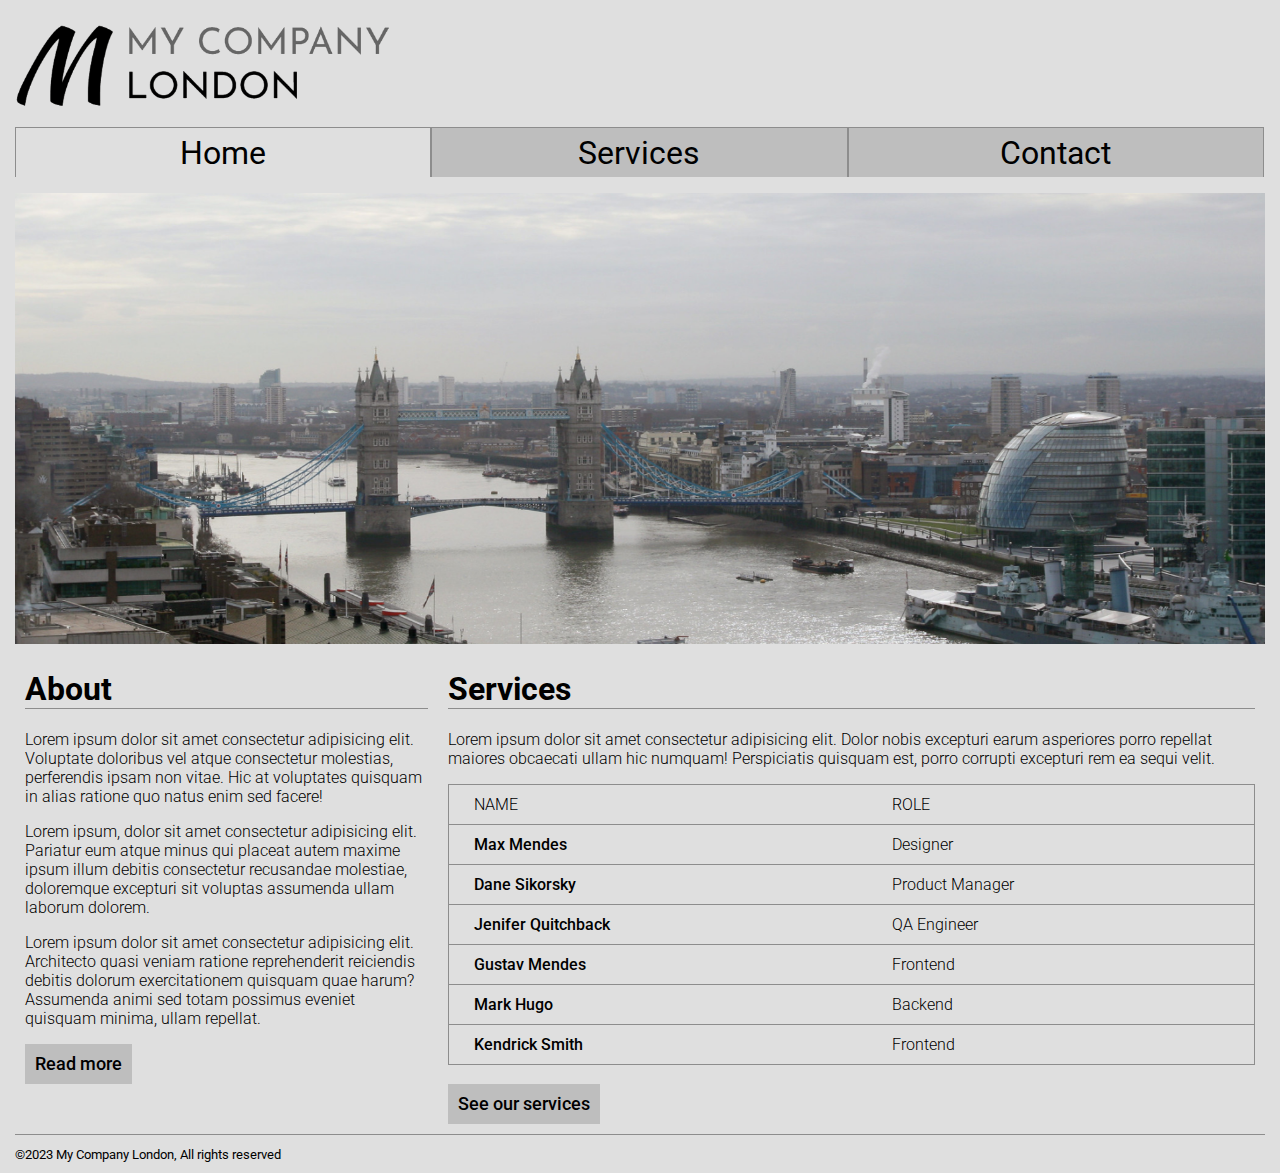
<file: Example 1/index.html>
<!DOCTYPE html>
<html>
    <head>
        <title>Home</title>
        <meta charset="utf-8" />
        <meta name="viewport" content="width=device-width, initial-scale=1" />
        <link rel="stylesheet" href="./css/style.css" />
    </head>
    <body>
        <header class="header">
            <img class="header__image" src="./images/logo.png" alt="My Company London logo" />
        </header>
        <nav>
            <ul class="main-nav">
                <li class="main-nav__item current">
                    <a class="main-nav__link" href="./index.html">Home</a>
                </li>
                <li class="main-nav__item">
                    <a class="main-nav__link" href="./services.html">Services</a>
                </li>
                <li class="main-nav__item">
                    <a class="main-nav__link" href="./contact.html">Contact</a>
                </li>
            </ul>
        </nav>
        <main>
            <img class="banner-image" src="./images/london.png" alt="Photo of the London skyline centered on Tower Bridge" />
            <div class="content-container">
                <div class="content left">
                    <h1 class="content__heading">About</h1>
                    <p class="content__text">
                        Lorem ipsum dolor sit amet consectetur adipisicing elit. Voluptate doloribus vel atque consectetur molestias, perferendis
                        ipsam non vitae. Hic at voluptates quisquam in alias ratione quo natus enim sed facere!
                    </p>
                    <p class="content__text">
                        Lorem ipsum, dolor sit amet consectetur adipisicing elit. Pariatur eum atque minus qui placeat autem maxime ipsum illum
                        debitis consectetur recusandae molestiae, doloremque excepturi sit voluptas assumenda ullam laborum dolorem.
                    </p>
                    <p class="content__text">
                        Lorem ipsum dolor sit amet consectetur adipisicing elit. Architecto quasi veniam ratione reprehenderit reiciendis debitis
                        dolorum exercitationem quisquam quae harum? Assumenda animi sed totam possimus eveniet quisquam minima, ullam repellat.
                    </p>
                    <button class="content__button">Read more</button>
                </div>
                <div class="content right">
                    <h1 class="content__heading">Services</h1>
                    <p class="content__text">
                        Lorem ipsum dolor sit amet consectetur adipisicing elit. Dolor nobis excepturi earum asperiores porro repellat maiores
                        obcaecati ullam hic numquam! Perspiciatis quisquam est, porro corrupti excepturi rem ea sequi velit.
                    </p>
                    <table class="candidate-table">
                        <thead>
                            <tr class="candidate-table__row">
                                <th class="candidate-table__head">NAME</th>
                                <th class="candidate-table__head">ROLE</th>
                            </tr>
                        </thead>
                        <tbody>
                            <tr class="candidate-table__row">
                                <td class="candidate-table__data candidate-table__data--name">Max Mendes</td>
                                <td class="candidate-table__data">Designer</td>
                            </tr>
                            <tr class="candidate-table__row">
                                <td class="candidate-table__data candidate-table__data--name">Dane Sikorsky</td>
                                <td class="candidate-table__data">Product Manager</td>
                            </tr>
                            <tr class="candidate-table__row">
                                <td class="candidate-table__data candidate-table__data--name">Jenifer Quitchback</td>
                                <td class="candidate-table__data">QA Engineer</td>
                            </tr>
                            <tr class="candidate-table__row">
                                <td class="candidate-table__data candidate-table__data--name">Gustav Mendes</td>
                                <td class="candidate-table__data">Frontend</td>
                            </tr>
                            <tr class="candidate-table__row">
                                <td class="candidate-table__data candidate-table__data--name">Mark Hugo</td>
                                <td class="candidate-table__data">Backend</td>
                            </tr>
                            <tr class="candidate-table__row">
                                <td class="candidate-table__data candidate-table__data--name">Kendrick Smith</td>
                                <td class="candidate-table__data">Frontend</td>
                            </tr>
                        </tbody>
                    </table>
                    <br />
                    <button class="content__button">See our services</button>
                </div>
            </div>
        </main>
        <footer class="footer">
            <small class="footer__text">&copy;2023 My Company London, All rights reserved</small>
        </footer>
    </body>
</html>
</file>
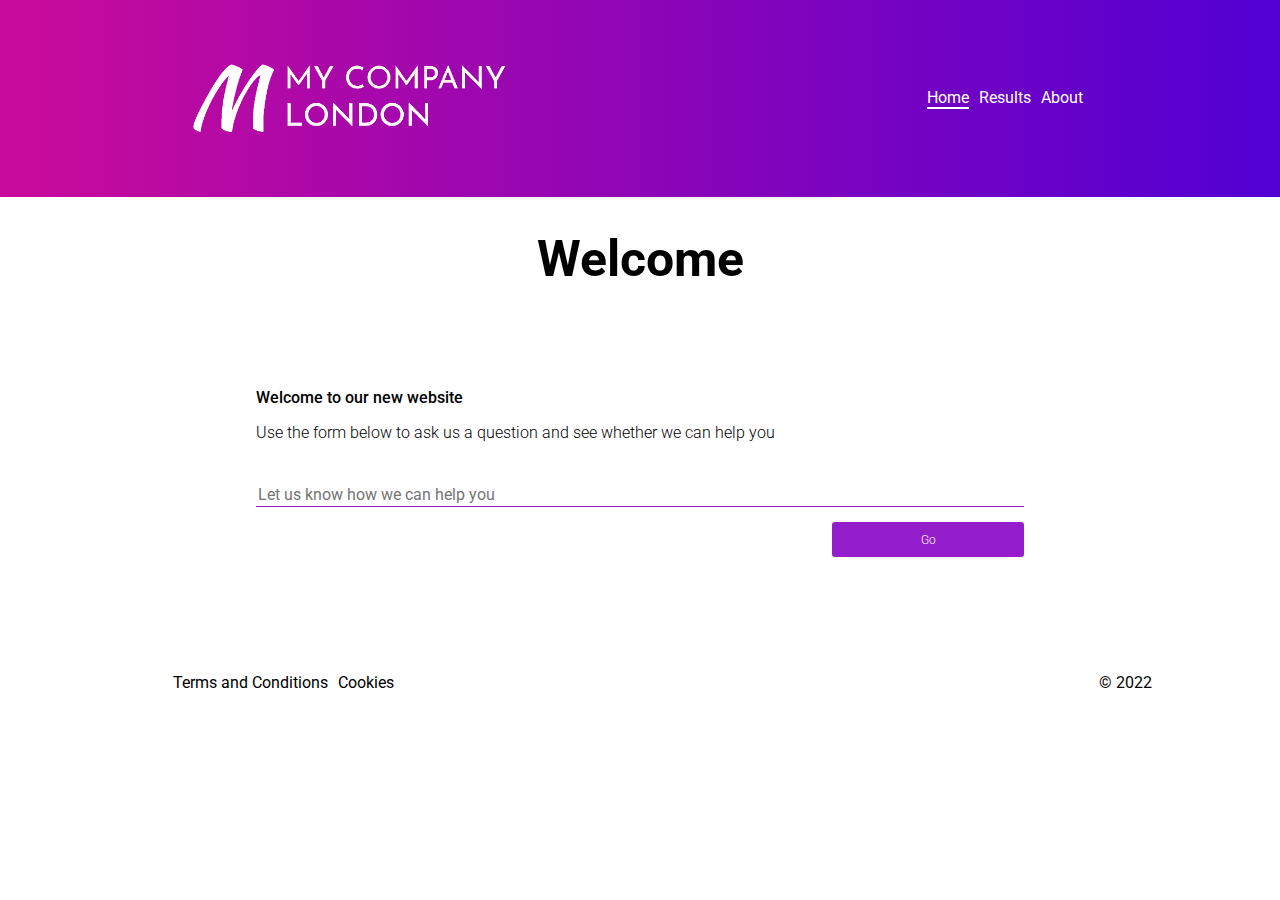
<file: Example 2/index.html>
<!DOCTYPE html>
<html>
    <head>
        <title>Home</title>
        <meta charset="utf-8" />
        <meta name="viewport" content="width=device-width, initial-scale=1" />
        <link rel="stylesheet" href="./css/style.css" />
    </head>
    <body>
        <header>
            <img class="logo" src="./images/logo.png" alt="Logo" />
            <nav>
                <ul class="main-nav">
                    <li class="main-nav__item main-nav__item--current">
                        <a class="main-nav__link" href="index.html">Home</a>
                    </li>
                    <li class="main-nav__item">
                        <a class="main-nav__link" href="results.html">Results</a>
                    </li>
                    <li class="main-nav__item">
                        <a class="main-nav__link" href="about.html">About</a>
                    </li>
                </ul>
            </nav>
        </header>
        <main>
            <h1 class="main-heading">Welcome</h1>
            <div class="main-content">
                <p class="main-content__subheading">Welcome to our new website</p>
                <p class="main-content__text">Use the form below to ask us a question and see whether we can help you</p>
                <form class="main-form">
                    <input class="main-form__input" type="text" name="question" placeholder="Let us know how we can help you" /> <br />
                    <button class="main-form__button">Go</button>
                </form>
            </div>
        </main>
        <footer>
            <ul class="footer-nav">
                <li class="footer-nav__item">
                    <a class="footer-nav__link" href="">Terms and Conditions</a>
                </li>
                <li class="footer-nav__item">
                    <a class="footer-nav__link" href="">Cookies</a>
                </li>
            </ul>
            <p>&copy; 2022</p>
        </footer>
    </body>
</html>
</file>
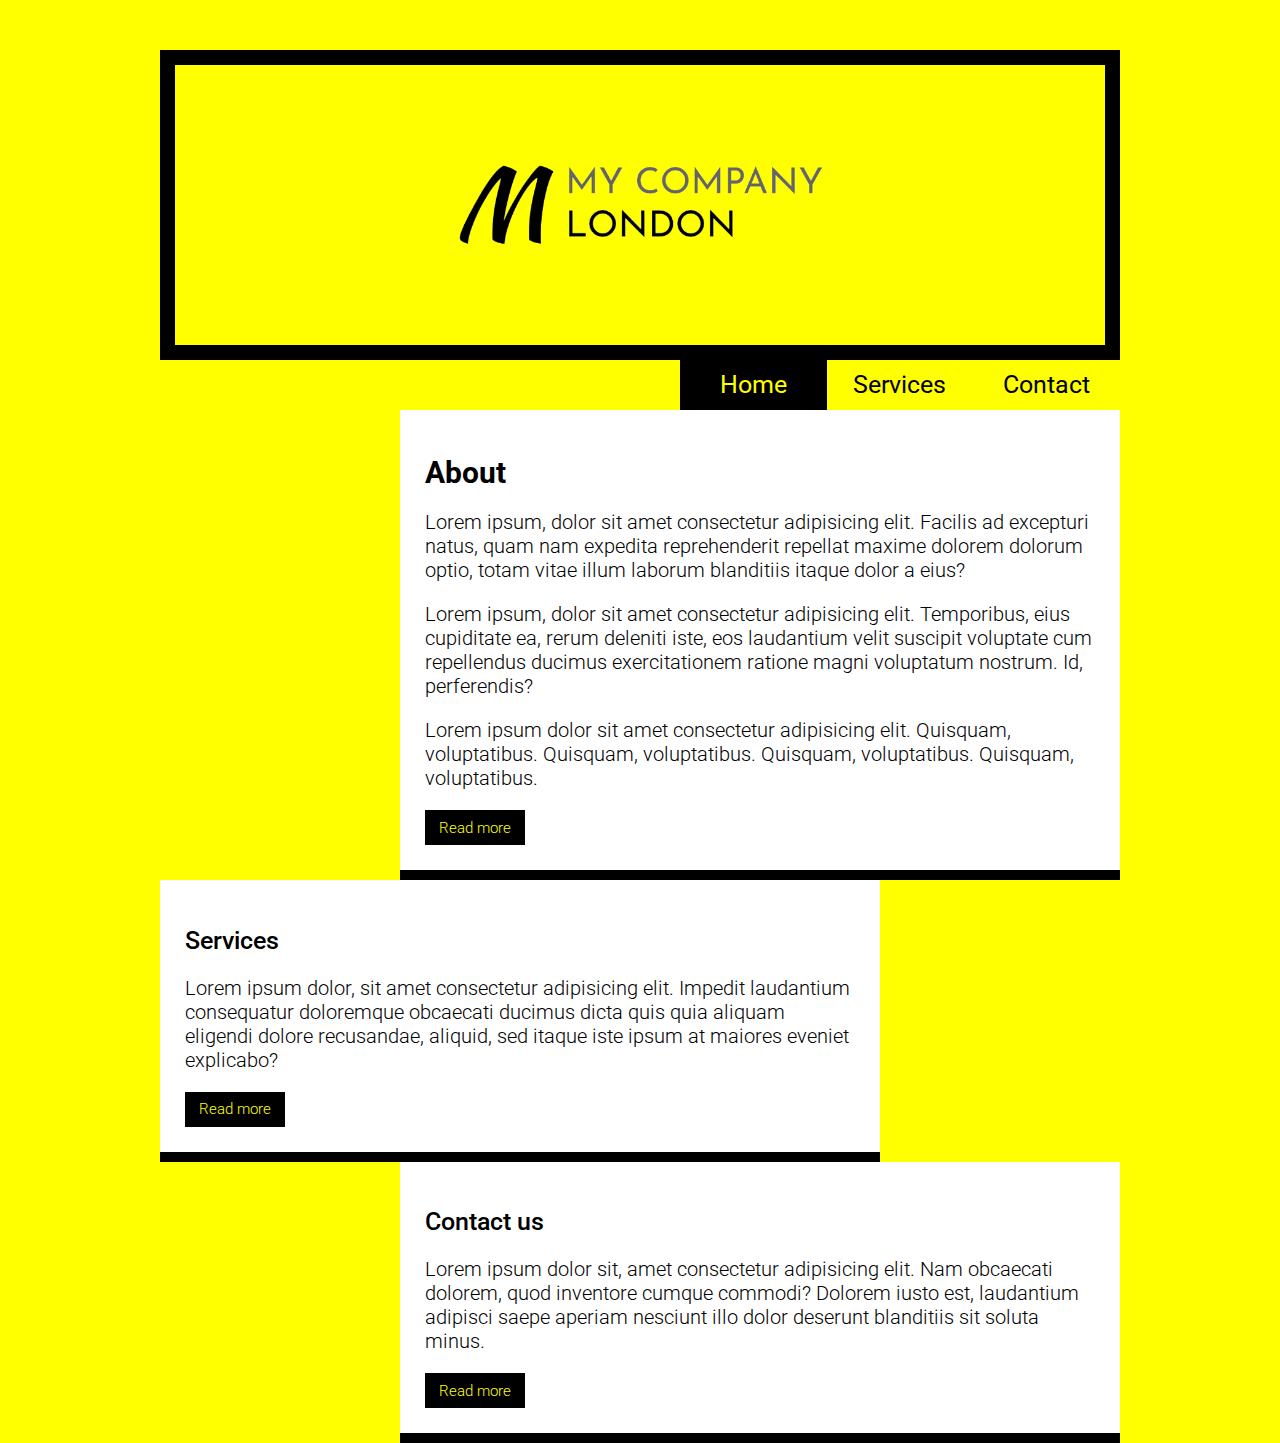
<file: Example 3/index.html>
<!DOCTYPE html>
<html>
    <head>
        <title>Home</title>
        <meta charset="utf-8" />
        <meta name="viewport" content="width=device-width, initial-scale=1" />
        <link rel="stylesheet" href="./css/style.css" />
    </head>
    <body>
        <header>
            <img class="logo" src="./images/logo.png" alt="Logo" />
        </header>
        <nav>
            <ul class="main-nav">
                <li class="main-nav__item main-nav__item--current">
                    <a class="main-nav__link main-nav__link--current" href="./index.html">Home</a>
                </li>
                <li class="main-nav__item">
                    <a class="main-nav__link" href="./services.html">Services</a>
                </li>
                <li class="main-nav__item">
                    <a class="main-nav__link" href="./contact.html">Contact</a>
                </li>
            </ul>
        </nav>
        <main>
            <div class="section section--right">
                <h1 class="section__heading--main">About</h1>
                <p class="section__text">
                    Lorem ipsum, dolor sit amet consectetur adipisicing elit. Facilis ad excepturi natus, quam nam expedita reprehenderit repellat
                    maxime dolorem dolorum optio, totam vitae illum laborum blanditiis itaque dolor a eius?
                </p>
                <p class="section__text">
                    Lorem ipsum, dolor sit amet consectetur adipisicing elit. Temporibus, eius cupiditate ea, rerum deleniti iste, eos laudantium
                    velit suscipit voluptate cum repellendus ducimus exercitationem ratione magni voluptatum nostrum. Id, perferendis?
                </p>
                <p class="section__text">
                    Lorem ipsum dolor sit amet consectetur adipisicing elit. Quisquam, voluptatibus. Quisquam, voluptatibus. Quisquam, voluptatibus.
                    Quisquam, voluptatibus.
                </p>
                <button class="section__button">Read more</button>
            </div>
            <div class="section section--left">
                <h2 class="section__heading--sub">Services</h2>
                <p class="section__text">
                    Lorem ipsum dolor, sit amet consectetur adipisicing elit. Impedit laudantium consequatur doloremque obcaecati ducimus dicta quis
                    quia aliquam eligendi dolore recusandae, aliquid, sed itaque iste ipsum at maiores eveniet explicabo?
                </p>
                <button class="section__button">Read more</button>
            </div>
            <div class="section section--right">
                <h2 class="section__heading--sub">Contact us</h2>
                <p class="section__text">
                    Lorem ipsum dolor sit, amet consectetur adipisicing elit. Nam obcaecati dolorem, quod inventore cumque commodi? Dolorem iusto est,
                    laudantium adipisci saepe aperiam nesciunt illo dolor deserunt blanditiis sit soluta minus.
                </p>
                <button class="section__button">Read more</button>
            </div>
        </main>
    </body>
</html>
</file>
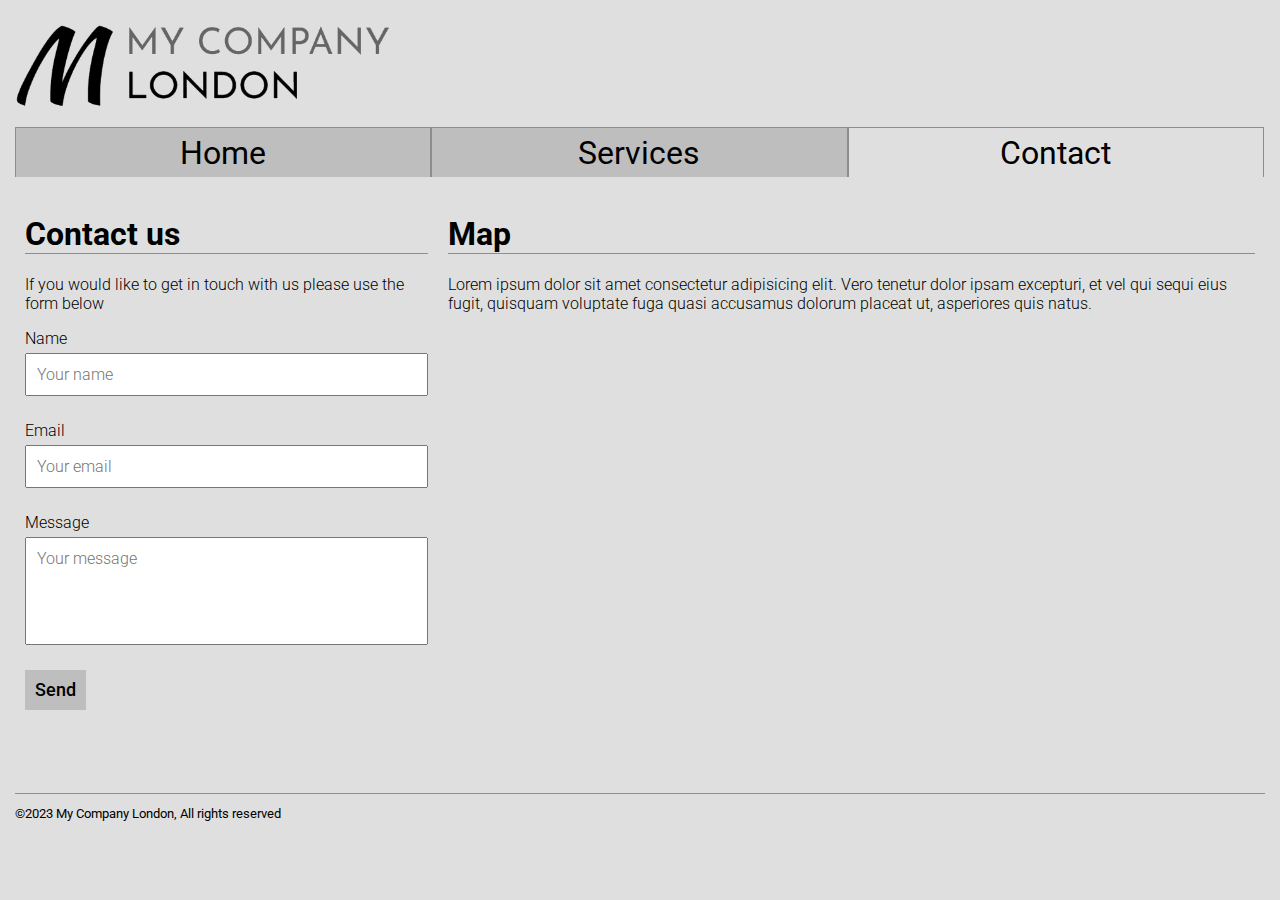
<file: Example 1/contact.html>
<!DOCTYPE html>
<html>
    <head>
        <title>Contact</title>
        <meta charset="utf-8" />
        <meta name="viewport" content="width=device-width, initial-scale=1" />
        <link rel="stylesheet" href="./css/style.css" />
    </head>
    <body>
        <header class="header">
            <img class="header__image" src="./images/logo.png" alt="My Company London logo" />
        </header>
        <nav>
            <ul class="main-nav">
                <li class="main-nav__item">
                    <a class="main-nav__link" href="./index.html">Home</a>
                </li>
                <li class="main-nav__item">
                    <a class="main-nav__link" href="./services.html">Services</a>
                </li>
                <li class="main-nav__item current">
                    <a class="main-nav__link" href="./contact.html">Contact</a>
                </li>
            </ul>
        </nav>
        <main>
            <div class="content-container">
                <div class="content left">
                    <h1 class="content__heading">Contact us</h1>
                    <p class="content__text">If you would like to get in touch with us please use the form below</p>
                    <form class="contact-form">
                        <label class="contact-form__label" for="name">Name</label><br />
                        <input class="contact-form__text-input" type="text" id="name" placeholder="Your name" /><br />
                        <label class="contact-form__label" for="email">Email</label><br />
                        <input class="contact-form__text-input" type="text" id="email" placeholder="Your email" /><br />
                        <label class="contact-form__label" for="message">Message</label><br />
                        <input
                            class="contact-form__text-input contact-form__text-input--message"
                            type="text"
                            id="message"
                            placeholder="Your message"
                        />
                    </form>
                    <button class="content__button">Send</button>
                </div>
                <div class="content right">
                    <h1 class="content__heading">Map</h1>
                    <p class="content__text">
                        Lorem ipsum dolor sit amet consectetur adipisicing elit. Vero tenetur dolor ipsam excepturi, et vel qui sequi eius fugit,
                        quisquam voluptate fuga quasi accusamus dolorum placeat ut, asperiores quis natus.
                    </p>
                    <iframe
                        class="content__map"
                        src="https://www.google.com/maps/embed?pb=!1m18!1m12!1m3!1d40314.5569609929!2d-0.14738906333355653!3d50.83746490181342!2m3!1f0!2f0!3f0!3m2!1i1024!2i768!4f13.1!3m3!1m2!1s0x48758509f6294167%3A0x9cc6af7a727d0ef9!2sBrighton%2C%20Brighton%20and%20Hove!5e0!3m2!1sen!2suk!4v1739279805612!5m2!1sen!2suk"
                        width="600"
                        height="450"
                        style="border: 0"
                        allowfullscreen=""
                        loading="lazy"
                        referrerpolicy="no-referrer-when-downgrade"
                    ></iframe>
                </div>
            </div>
        </main>
        <footer class="footer">
            <small class="footer__text">&copy;2023 My Company London, All rights reserved</small>
        </footer>
    </body>
</html>
</file>
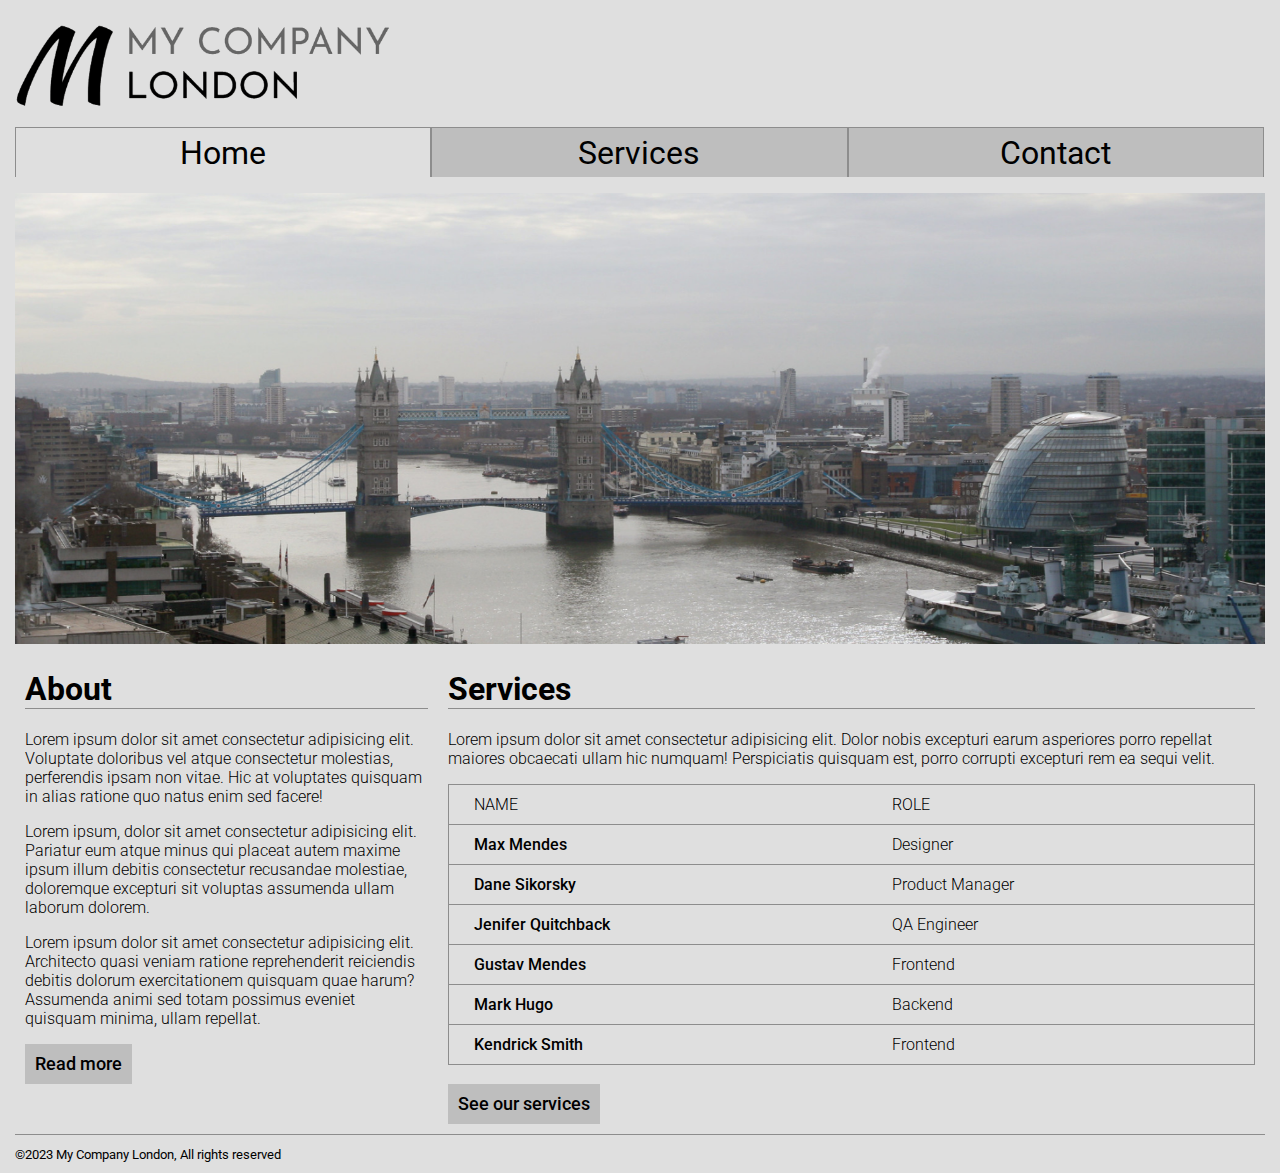
<file: Example 1/home.html>
<!DOCTYPE html>
<html>
    <head>
        <title>Home</title>
        <meta charset="utf-8" />
        <meta name="viewport" content="width=device-width, initial-scale=1" />
        <link rel="stylesheet" href="./css/style.css" />
    </head>
    <body>
        <header class="header">
            <img class="header__image" src="./images/logo.png" alt="My Company London logo" />
        </header>
        <nav>
            <ul class="main-nav">
                <li class="main-nav__item current">
                    <a class="main-nav__link" href="./home.html">Home</a>
                </li>
                <li class="main-nav__item">
                    <a class="main-nav__link" href="./services.html">Services</a>
                </li>
                <li class="main-nav__item">
                    <a class="main-nav__link" href="./contact.html">Contact</a>
                </li>
            </ul>
        </nav>
        <main>
            <img class="banner-image" src="./images/london.png" alt="Photo of the London skyline centered on Tower Bridge" />
            <div class="content-container">
                <div class="content left">
                    <h1 class="content__heading">About</h1>
                    <p class="content__text">
                        Lorem ipsum dolor sit amet consectetur adipisicing elit. Voluptate doloribus vel atque consectetur molestias, perferendis
                        ipsam non vitae. Hic at voluptates quisquam in alias ratione quo natus enim sed facere!
                    </p>
                    <p class="content__text">
                        Lorem ipsum, dolor sit amet consectetur adipisicing elit. Pariatur eum atque minus qui placeat autem maxime ipsum illum
                        debitis consectetur recusandae molestiae, doloremque excepturi sit voluptas assumenda ullam laborum dolorem.
                    </p>
                    <p class="content__text">
                        Lorem ipsum dolor sit amet consectetur adipisicing elit. Architecto quasi veniam ratione reprehenderit reiciendis debitis
                        dolorum exercitationem quisquam quae harum? Assumenda animi sed totam possimus eveniet quisquam minima, ullam repellat.
                    </p>
                    <button class="content__button">Read more</button>
                </div>
                <div class="content right">
                    <h1 class="content__heading">Services</h1>
                    <p class="content__text">
                        Lorem ipsum dolor sit amet consectetur adipisicing elit. Dolor nobis excepturi earum asperiores porro repellat maiores
                        obcaecati ullam hic numquam! Perspiciatis quisquam est, porro corrupti excepturi rem ea sequi velit.
                    </p>
                    <table class="candidate-table">
                        <thead>
                            <tr class="candidate-table__row">
                                <th class="candidate-table__head">NAME</th>
                                <th class="candidate-table__head">ROLE</th>
                            </tr>
                        </thead>
                        <tbody>
                            <tr class="candidate-table__row">
                                <td class="candidate-table__data candidate-table__data--name">Max Mendes</td>
                                <td class="candidate-table__data">Designer</td>
                            </tr>
                            <tr class="candidate-table__row">
                                <td class="candidate-table__data candidate-table__data--name">Dane Sikorsky</td>
                                <td class="candidate-table__data">Product Manager</td>
                            </tr>
                            <tr class="candidate-table__row">
                                <td class="candidate-table__data candidate-table__data--name">Jenifer Quitchback</td>
                                <td class="candidate-table__data">QA Engineer</td>
                            </tr>
                            <tr class="candidate-table__row">
                                <td class="candidate-table__data candidate-table__data--name">Gustav Mendes</td>
                                <td class="candidate-table__data">Frontend</td>
                            </tr>
                            <tr class="candidate-table__row">
                                <td class="candidate-table__data candidate-table__data--name">Mark Hugo</td>
                                <td class="candidate-table__data">Backend</td>
                            </tr>
                            <tr class="candidate-table__row">
                                <td class="candidate-table__data candidate-table__data--name">Kendrick Smith</td>
                                <td class="candidate-table__data">Frontend</td>
                            </tr>
                        </tbody>
                    </table>
                    <br />
                    <button class="content__button">See our services</button>
                </div>
            </div>
        </main>
        <footer class="footer">
            <small class="footer__text">&copy;2023 My Company London, All rights reserved</small>
        </footer>
    </body>
</html>
</file>
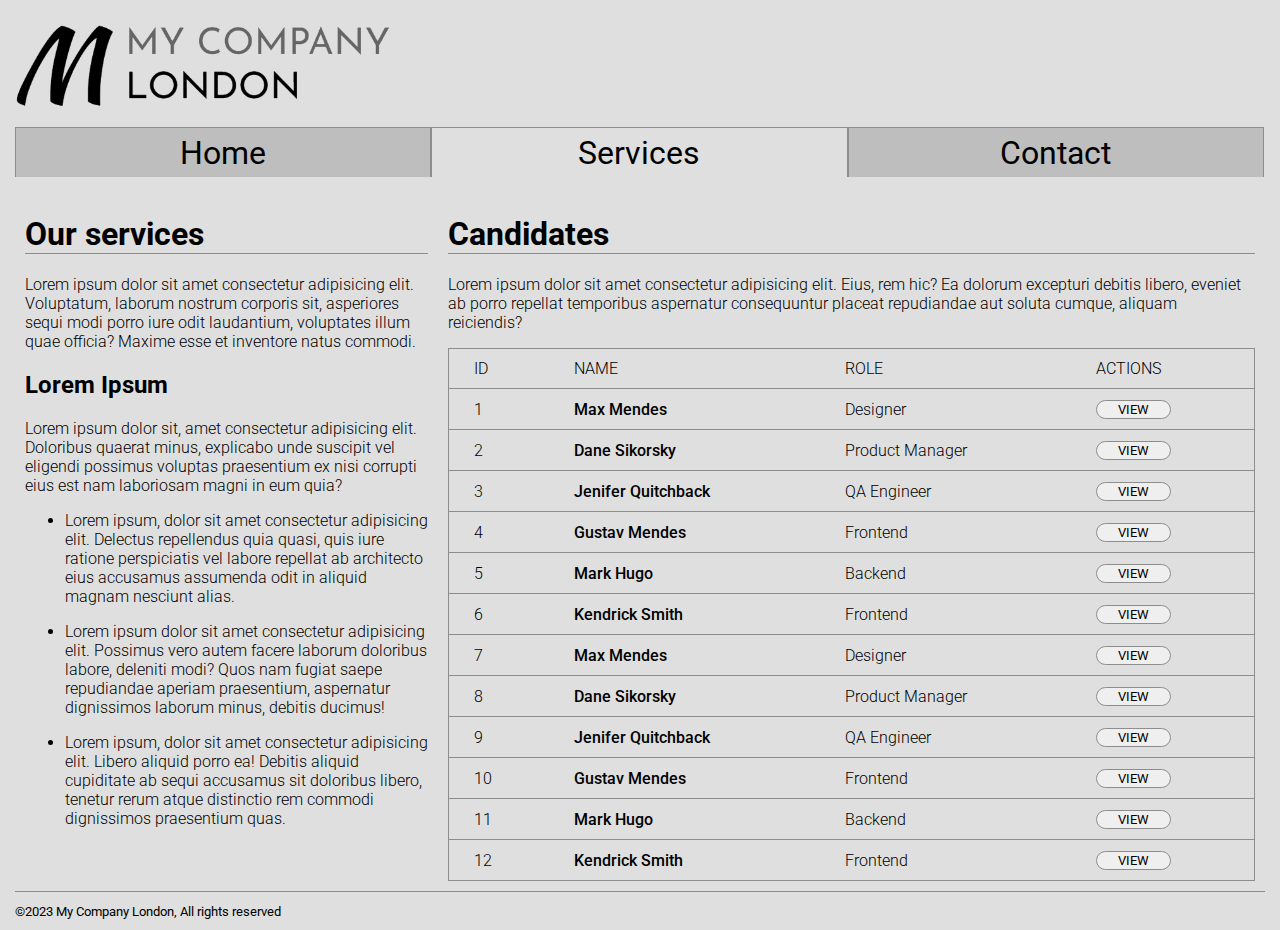
<file: Example 1/services.html>
<!DOCTYPE html>
<html>
    <head>
        <title>Services</title>
        <meta charset="utf-8" />
        <meta name="viewport" content="width=device-width, initial-scale=1" />
        <link rel="stylesheet" href="./css/style.css" />
    </head>
    <body>
        <header class="header">
            <img class="header__image" src="./images/logo.png" alt="My Company London logo" />
        </header>
        <nav>
            <ul class="main-nav">
                <li class="main-nav__item">
                    <a class="main-nav__link" href="./index.html">Home</a>
                </li>
                <li class="main-nav__item current">
                    <a class="main-nav__link" href="./services.html">Services</a>
                </li>
                <li class="main-nav__item">
                    <a class="main-nav__link" href="./contact.html">Contact</a>
                </li>
            </ul>
        </nav>
        <main>
            <div class="content-container">
                <div class="content left">
                    <h1 class="content__heading">Our services</h1>
                    <p class="content__text">
                        Lorem ipsum dolor sit amet consectetur adipisicing elit. Voluptatum, laborum nostrum corporis sit, asperiores sequi modi porro
                        iure odit laudantium, voluptates illum quae officia? Maxime esse et inventore natus commodi.
                    </p>
                    <h2 class="content__subheading">Lorem Ipsum</h2>
                    <p class="content__text">
                        Lorem ipsum dolor sit, amet consectetur adipisicing elit. Doloribus quaerat minus, explicabo unde suscipit vel eligendi
                        possimus voluptas praesentium ex nisi corrupti eius est nam laboriosam magni in eum quia?
                    </p>
                    <ul class="content__list">
                        <li>
                            <p class="content__text">
                                Lorem ipsum, dolor sit amet consectetur adipisicing elit. Delectus repellendus quia quasi, quis iure ratione
                                perspiciatis vel labore repellat ab architecto eius accusamus assumenda odit in aliquid magnam nesciunt alias.
                            </p>
                        </li>
                        <li>
                            <p class="content__text">
                                Lorem ipsum dolor sit amet consectetur adipisicing elit. Possimus vero autem facere laborum doloribus labore, deleniti
                                modi? Quos nam fugiat saepe repudiandae aperiam praesentium, aspernatur dignissimos laborum minus, debitis ducimus!
                            </p>
                        </li>
                        <li>
                            <p class="content__text">
                                Lorem ipsum, dolor sit amet consectetur adipisicing elit. Libero aliquid porro ea! Debitis aliquid cupiditate ab sequi
                                accusamus sit doloribus libero, tenetur rerum atque distinctio rem commodi dignissimos praesentium quas.
                            </p>
                        </li>
                    </ul>
                </div>
                <div class="content right">
                    <h1 class="content__heading">Candidates</h1>
                    <p class="content__text">
                        Lorem ipsum dolor sit amet consectetur adipisicing elit. Eius, rem hic? Ea dolorum excepturi debitis libero, eveniet ab porro
                        repellat temporibus aspernatur consequuntur placeat repudiandae aut soluta cumque, aliquam reiciendis?
                    </p>
                    <table class="candidate-table">
                        <thead>
                            <tr class="candidate-table__row">
                                <th class="candidate-table__head">ID</th>
                                <th class="candidate-table__head">NAME</th>
                                <th class="candidate-table__head">ROLE</th>
                                <th class="candidate-table__head">ACTIONS</th>
                            </tr>
                        </thead>
                        <tbody>
                            <tr class="candidate-table__row">
                                <td class="candidate-table__data">1</td>
                                <td class="candidate-table__data candidate-table__data--name">Max Mendes</td>
                                <td class="candidate-table__data">Designer</td>
                                <td class="candidate-table__data">
                                    <button class="candidate-table__button">VIEW</button>
                                </td>
                            </tr>
                            <tr class="candidate-table__row">
                                <td class="candidate-table__data">2</td>
                                <td class="candidate-table__data candidate-table__data--name">Dane Sikorsky</td>
                                <td class="candidate-table__data">Product Manager</td>
                                <td class="candidate-table__data">
                                    <button class="candidate-table__button">VIEW</button>
                                </td>
                            </tr>
                            <tr class="candidate-table__row">
                                <td class="candidate-table__data">3</td>
                                <td class="candidate-table__data candidate-table__data--name">Jenifer Quitchback</td>
                                <td class="candidate-table__data">QA Engineer</td>
                                <td class="candidate-table__data">
                                    <button class="candidate-table__button">VIEW</button>
                                </td>
                            </tr>
                            <tr class="candidate-table__row">
                                <td class="candidate-table__data">4</td>
                                <td class="candidate-table__data candidate-table__data--name">Gustav Mendes</td>
                                <td class="candidate-table__data">Frontend</td>
                                <td class="candidate-table__data">
                                    <button class="candidate-table__button">VIEW</button>
                                </td>
                            </tr>
                            <tr class="candidate-table__row">
                                <td class="candidate-table__data">5</td>
                                <td class="candidate-table__data candidate-table__data--name">Mark Hugo</td>
                                <td class="candidate-table__data">Backend</td>
                                <td class="candidate-table__data">
                                    <button class="candidate-table__button">VIEW</button>
                                </td>
                            </tr>
                            <tr class="candidate-table__row">
                                <td class="candidate-table__data">6</td>
                                <td class="candidate-table__data candidate-table__data--name">Kendrick Smith</td>
                                <td class="candidate-table__data">Frontend</td>
                                <td class="candidate-table__data">
                                    <button class="candidate-table__button">VIEW</button>
                                </td>
                            </tr>
                            <tr class="candidate-table__row">
                                <td class="candidate-table__data">7</td>
                                <td class="candidate-table__data candidate-table__data--name">Max Mendes</td>
                                <td class="candidate-table__data">Designer</td>
                                <td class="candidate-table__data">
                                    <button class="candidate-table__button">VIEW</button>
                                </td>
                            </tr>
                            <tr class="candidate-table__row">
                                <td class="candidate-table__data">8</td>
                                <td class="candidate-table__data candidate-table__data--name">Dane Sikorsky</td>
                                <td class="candidate-table__data">Product Manager</td>
                                <td class="candidate-table__data">
                                    <button class="candidate-table__button">VIEW</button>
                                </td>
                            </tr>
                            <tr class="candidate-table__row">
                                <td class="candidate-table__data">9</td>
                                <td class="candidate-table__data candidate-table__data--name">Jenifer Quitchback</td>
                                <td class="candidate-table__data">QA Engineer</td>
                                <td class="candidate-table__data">
                                    <button class="candidate-table__button">VIEW</button>
                                </td>
                            </tr>
                            <tr class="candidate-table__row">
                                <td class="candidate-table__data">10</td>
                                <td class="candidate-table__data candidate-table__data--name">Gustav Mendes</td>
                                <td class="candidate-table__data">Frontend</td>
                                <td class="candidate-table__data">
                                    <button class="candidate-table__button">VIEW</button>
                                </td>
                            </tr>
                            <tr class="candidate-table__row">
                                <td class="candidate-table__data">11</td>
                                <td class="candidate-table__data candidate-table__data--name">Mark Hugo</td>
                                <td class="candidate-table__data">Backend</td>
                                <td class="candidate-table__data">
                                    <button class="candidate-table__button">VIEW</button>
                                </td>
                            </tr>
                            <tr class="candidate-table__row">
                                <td class="candidate-table__data">12</td>
                                <td class="candidate-table__data candidate-table__data--name">Kendrick Smith</td>
                                <td class="candidate-table__data">Frontend</td>
                                <td class="candidate-table__data">
                                    <button class="candidate-table__button">VIEW</button>
                                </td>
                            </tr>
                        </tbody>
                    </table>
                </div>
            </div>
        </main>
        <footer class="footer">
            <small class="footer__text">&copy;2023 My Company London, All rights reserved</small>
        </footer>
    </body>
</html>
</file>
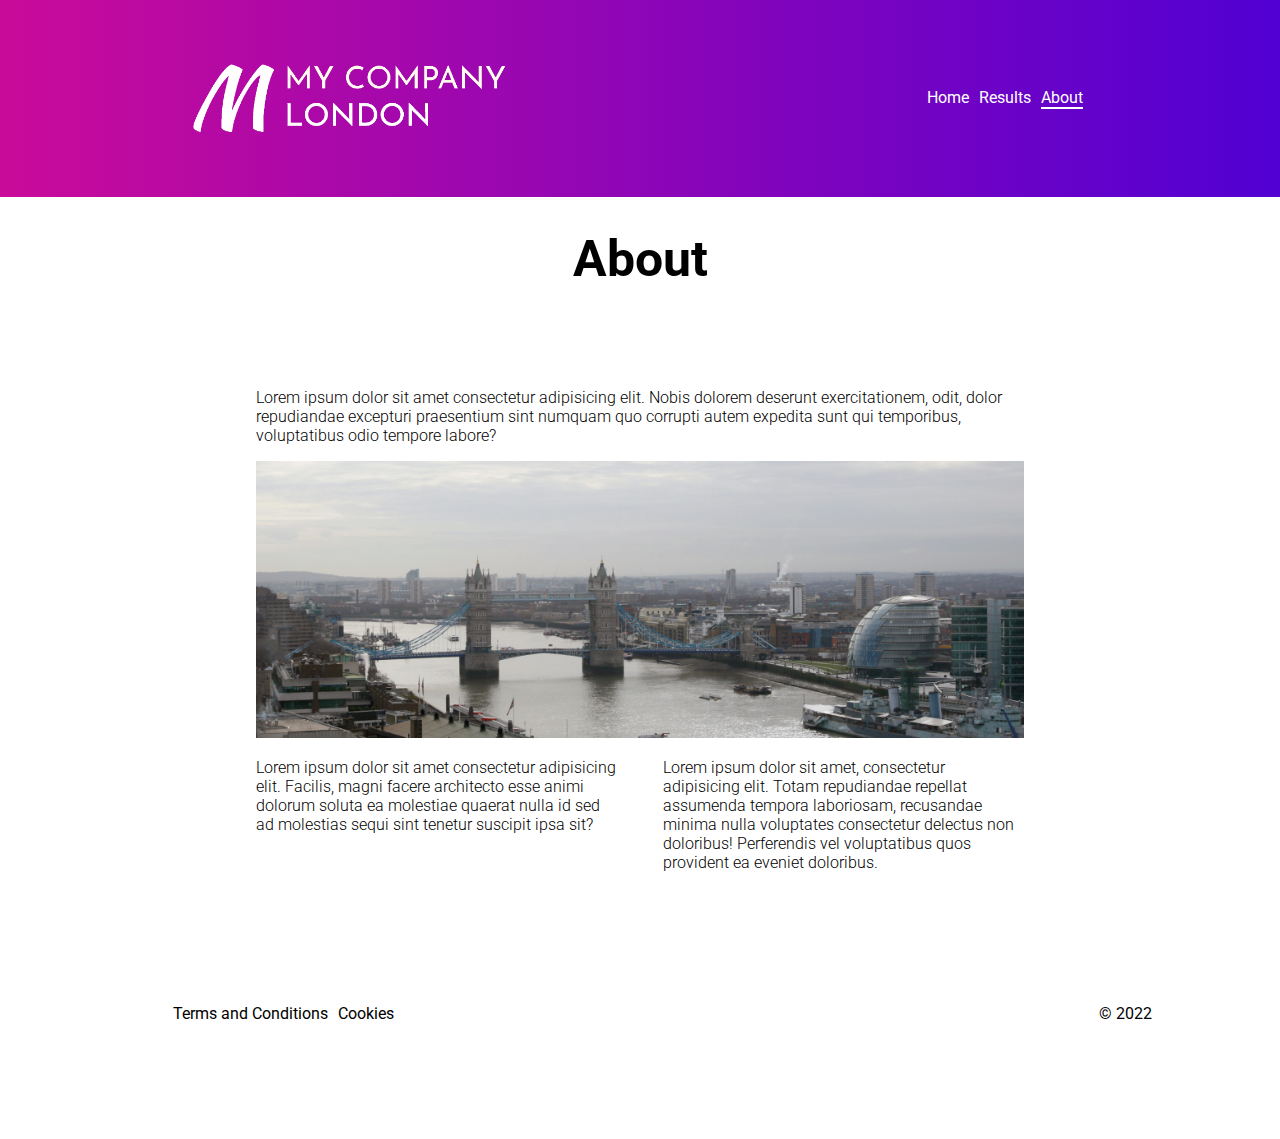
<file: Example 2/about.html>
<!DOCTYPE html>
<html>
    <head>
        <title>About</title>
        <meta charset="utf-8" />
        <meta name="viewport" content="width=device-width, initial-scale=1" />
        <link rel="stylesheet" href="./css/style.css" />
    </head>
    <body>
        <header>
            <img class="logo" src="./images/logo.png" alt="Logo" />
            <nav>
                <ul class="main-nav">
                    <li class="main-nav__item">
                        <a class="main-nav__link" href="index.html">Home</a>
                    </li>
                    <li class="main-nav__item">
                        <a class="main-nav__link" href="results.html">Results</a>
                    </li>
                    <li class="main-nav__item main-nav__item--current">
                        <a class="main-nav__link" href="about.html">About</a>
                    </li>
                </ul>
            </nav>
        </header>
        <main>
            <h1 class="main-heading">About</h1>
            <div class="main-content">
                <p class="main-content__text">
                    Lorem ipsum dolor sit amet consectetur adipisicing elit. Nobis dolorem deserunt exercitationem, odit, dolor repudiandae excepturi
                    praesentium sint numquam quo corrupti autem expedita sunt qui temporibus, voluptatibus odio tempore labore?
                </p>
                <img class="main-content__image" src="./images/london.png" alt="Photo of the London skyline focused on Tower Bridge" />
                <div class="main-content__columns">
                    <p class="main-content__text main-content__text--column">
                        Lorem ipsum dolor sit amet consectetur adipisicing elit. Facilis, magni facere architecto esse animi dolorum soluta ea
                        molestiae quaerat nulla id sed ad molestias sequi sint tenetur suscipit ipsa sit?
                    </p>
                    <p class="main-content__text main-content__text--column">
                        Lorem ipsum dolor sit amet, consectetur adipisicing elit. Totam repudiandae repellat assumenda tempora laboriosam, recusandae
                        minima nulla voluptates consectetur delectus non doloribus! Perferendis vel voluptatibus quos provident ea eveniet doloribus.
                    </p>
                </div>
            </div>
        </main>
        <footer>
            <ul class="footer-nav">
                <li class="footer-nav__item">
                    <a class="footer-nav__link" href="">Terms and Conditions</a>
                </li>
                <li class="footer-nav__item">
                    <a class="footer-nav__link" href="">Cookies</a>
                </li>
            </ul>
            <p>&copy; 2022</p>
        </footer>
    </body>
</html>
</file>
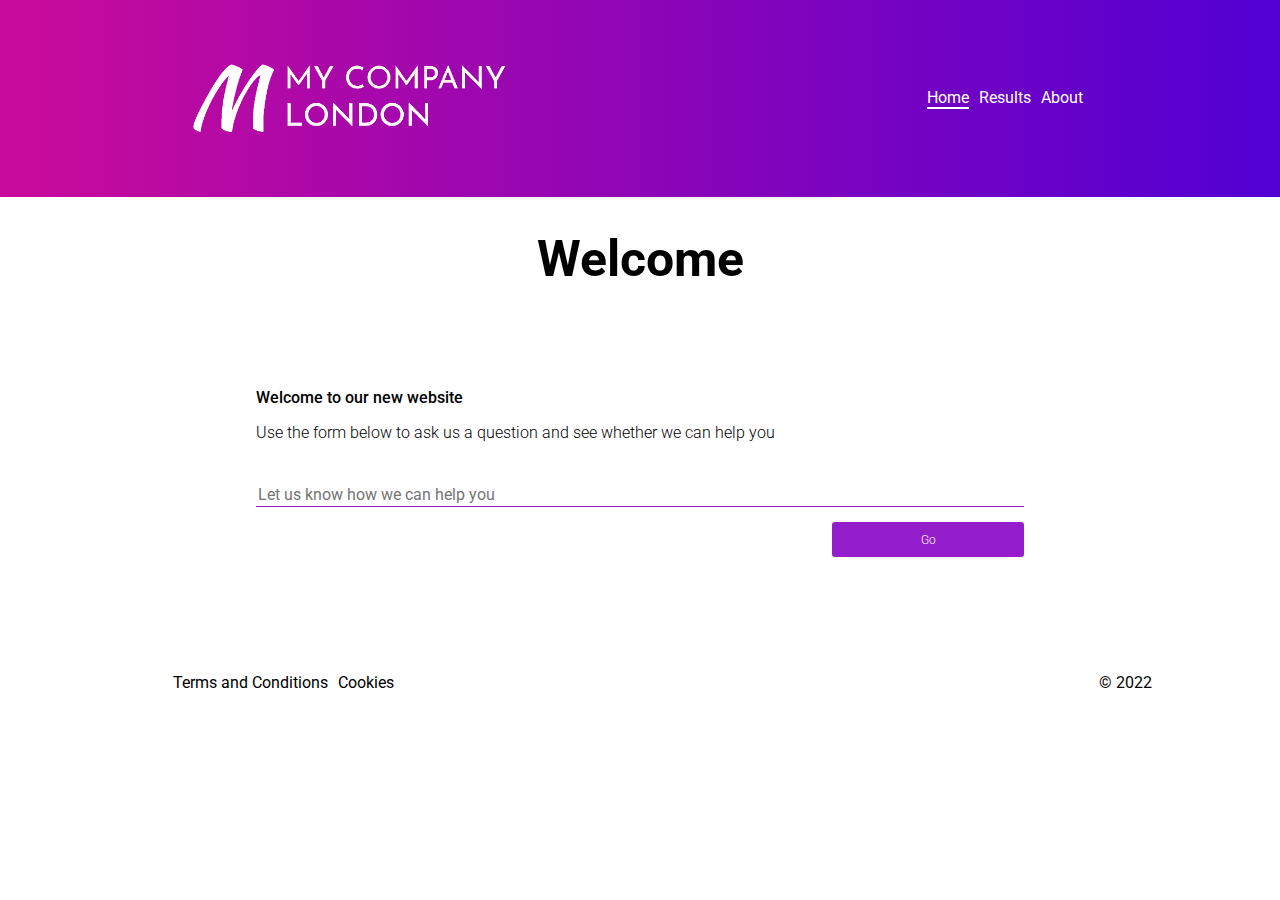
<file: Example 2/home.html>
<!DOCTYPE html>
<html>
    <head>
        <title>Home</title>
        <meta charset="utf-8" />
        <meta name="viewport" content="width=device-width, initial-scale=1" />
        <link rel="stylesheet" href="./css/style.css" />
    </head>
    <body>
        <header>
            <img class="logo" src="./images/logo.png" alt="Logo" />
            <nav>
                <ul class="main-nav">
                    <li class="main-nav__item main-nav__item--current">
                        <a class="main-nav__link" href="home.html">Home</a>
                    </li>
                    <li class="main-nav__item">
                        <a class="main-nav__link" href="results.html">Results</a>
                    </li>
                    <li class="main-nav__item">
                        <a class="main-nav__link" href="about.html">About</a>
                    </li>
                </ul>
            </nav>
        </header>
        <main>
            <h1 class="main-heading">Welcome</h1>
            <div class="main-content">
                <p class="main-content__subheading">Welcome to our new website</p>
                <p class="main-content__text">Use the form below to ask us a question and see whether we can help you</p>
                <form class="main-form">
                    <input class="main-form__input" type="text" name="question" placeholder="Let us know how we can help you" /> <br />
                    <button class="main-form__button">Go</button>
                </form>
            </div>
        </main>
        <footer>
            <ul class="footer-nav">
                <li class="footer-nav__item">
                    <a class="footer-nav__link" href="">Terms and Conditions</a>
                </li>
                <li class="footer-nav__item">
                    <a class="footer-nav__link" href="">Cookies</a>
                </li>
            </ul>
            <p>&copy; 2022</p>
        </footer>
    </body>
</html>
</file>
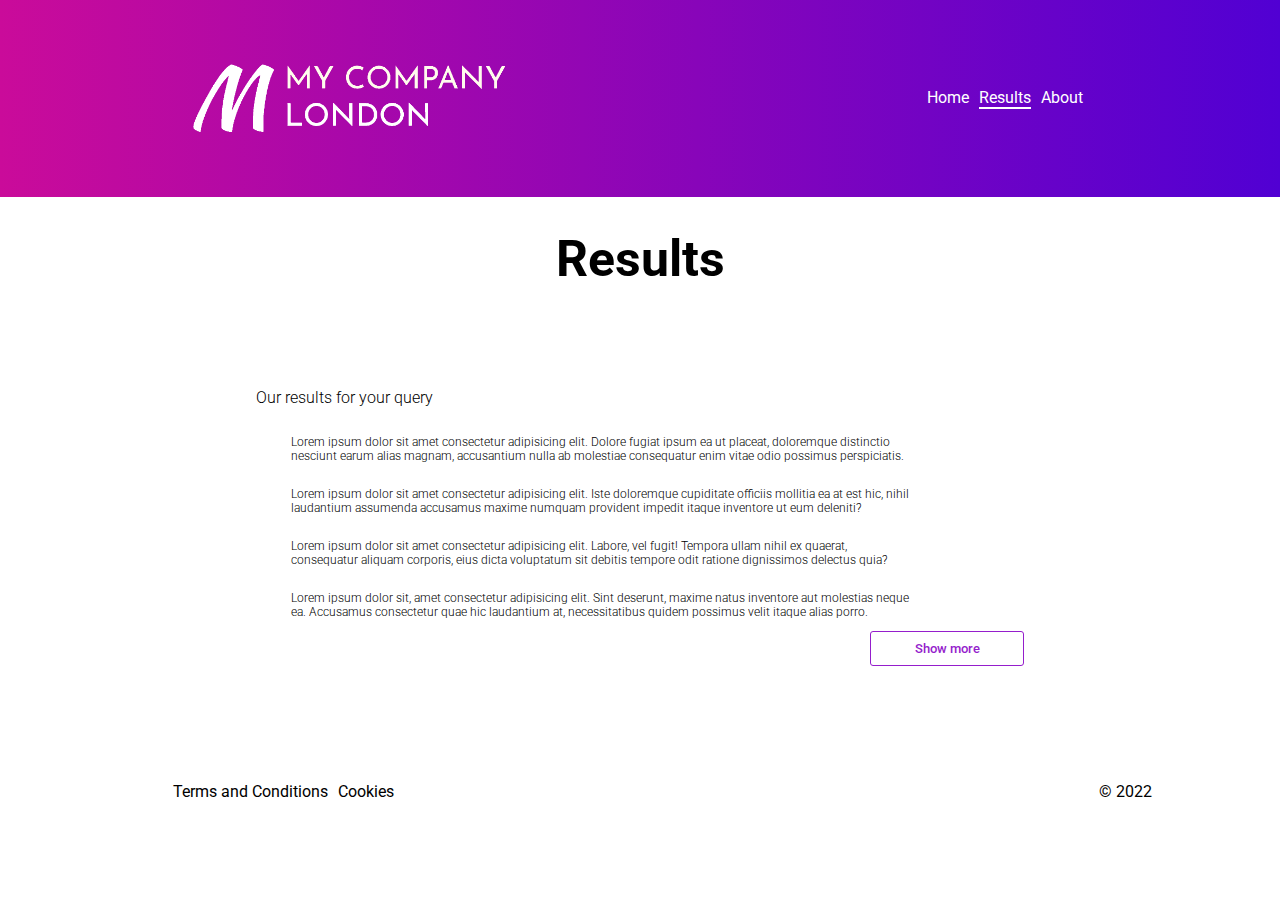
<file: Example 2/results.html>
<!DOCTYPE html>
<html>
    <head>
        <title>Results</title>
        <meta charset="utf-8" />
        <meta name="viewport" content="width=device-width, initial-scale=1" />
        <link rel="stylesheet" href="./css/style.css" />
    </head>
    <body>
        <header>
            <img class="logo" src="./images/logo.png" alt="Logo" />
            <nav>
                <ul class="main-nav">
                    <li class="main-nav__item">
                        <a class="main-nav__link" href="index.html">Home</a>
                    </li>
                    <li class="main-nav__item main-nav__item--current">
                        <a class="main-nav__link" href="results.html">Results</a>
                    </li>
                    <li class="main-nav__item">
                        <a class="main-nav__link" href="about.html">About</a>
                    </li>
                </ul>
            </nav>
        </header>
        <main>
            <h1 class="main-heading">Results</h1>
            <div class="main-content">
                <p class="main-content__text">Our results for your query</p>
                <div class="results-list">
                    <div class="result">
                        <p class="result__text">
                            Lorem ipsum dolor sit amet consectetur adipisicing elit. Dolore fugiat ipsum ea ut placeat, doloremque distinctio nesciunt
                            earum alias magnam, accusantium nulla ab molestiae consequatur enim vitae odio possimus perspiciatis.
                        </p>
                    </div>
                    <div class="result">
                        <p class="result__text">
                            Lorem ipsum dolor sit amet consectetur adipisicing elit. Iste doloremque cupiditate officiis mollitia ea at est hic, nihil
                            laudantium assumenda accusamus maxime numquam provident impedit itaque inventore ut eum deleniti?
                        </p>
                    </div>
                    <div class="result">
                        <p class="result__text">
                            Lorem ipsum dolor sit amet consectetur adipisicing elit. Labore, vel fugit! Tempora ullam nihil ex quaerat, consequatur
                            aliquam corporis, eius dicta voluptatum sit debitis tempore odit ratione dignissimos delectus quia?
                        </p>
                    </div>
                    <div class="result">
                        <p class="result__text">
                            Lorem ipsum dolor sit, amet consectetur adipisicing elit. Sint deserunt, maxime natus inventore aut molestias neque ea.
                            Accusamus consectetur quae hic laudantium at, necessitatibus quidem possimus velit itaque alias porro.
                        </p>
                    </div>
                </div>
                <button class="show-more">Show more</button>
            </div>
        </main>
        <footer>
            <ul class="footer-nav">
                <li class="footer-nav__item">
                    <a class="footer-nav__link" href="">Terms and Conditions</a>
                </li>
                <li class="footer-nav__item">
                    <a class="footer-nav__link" href="">Cookies</a>
                </li>
            </ul>
            <p>&copy; 2022</p>
        </footer>
    </body>
</html>
</file>
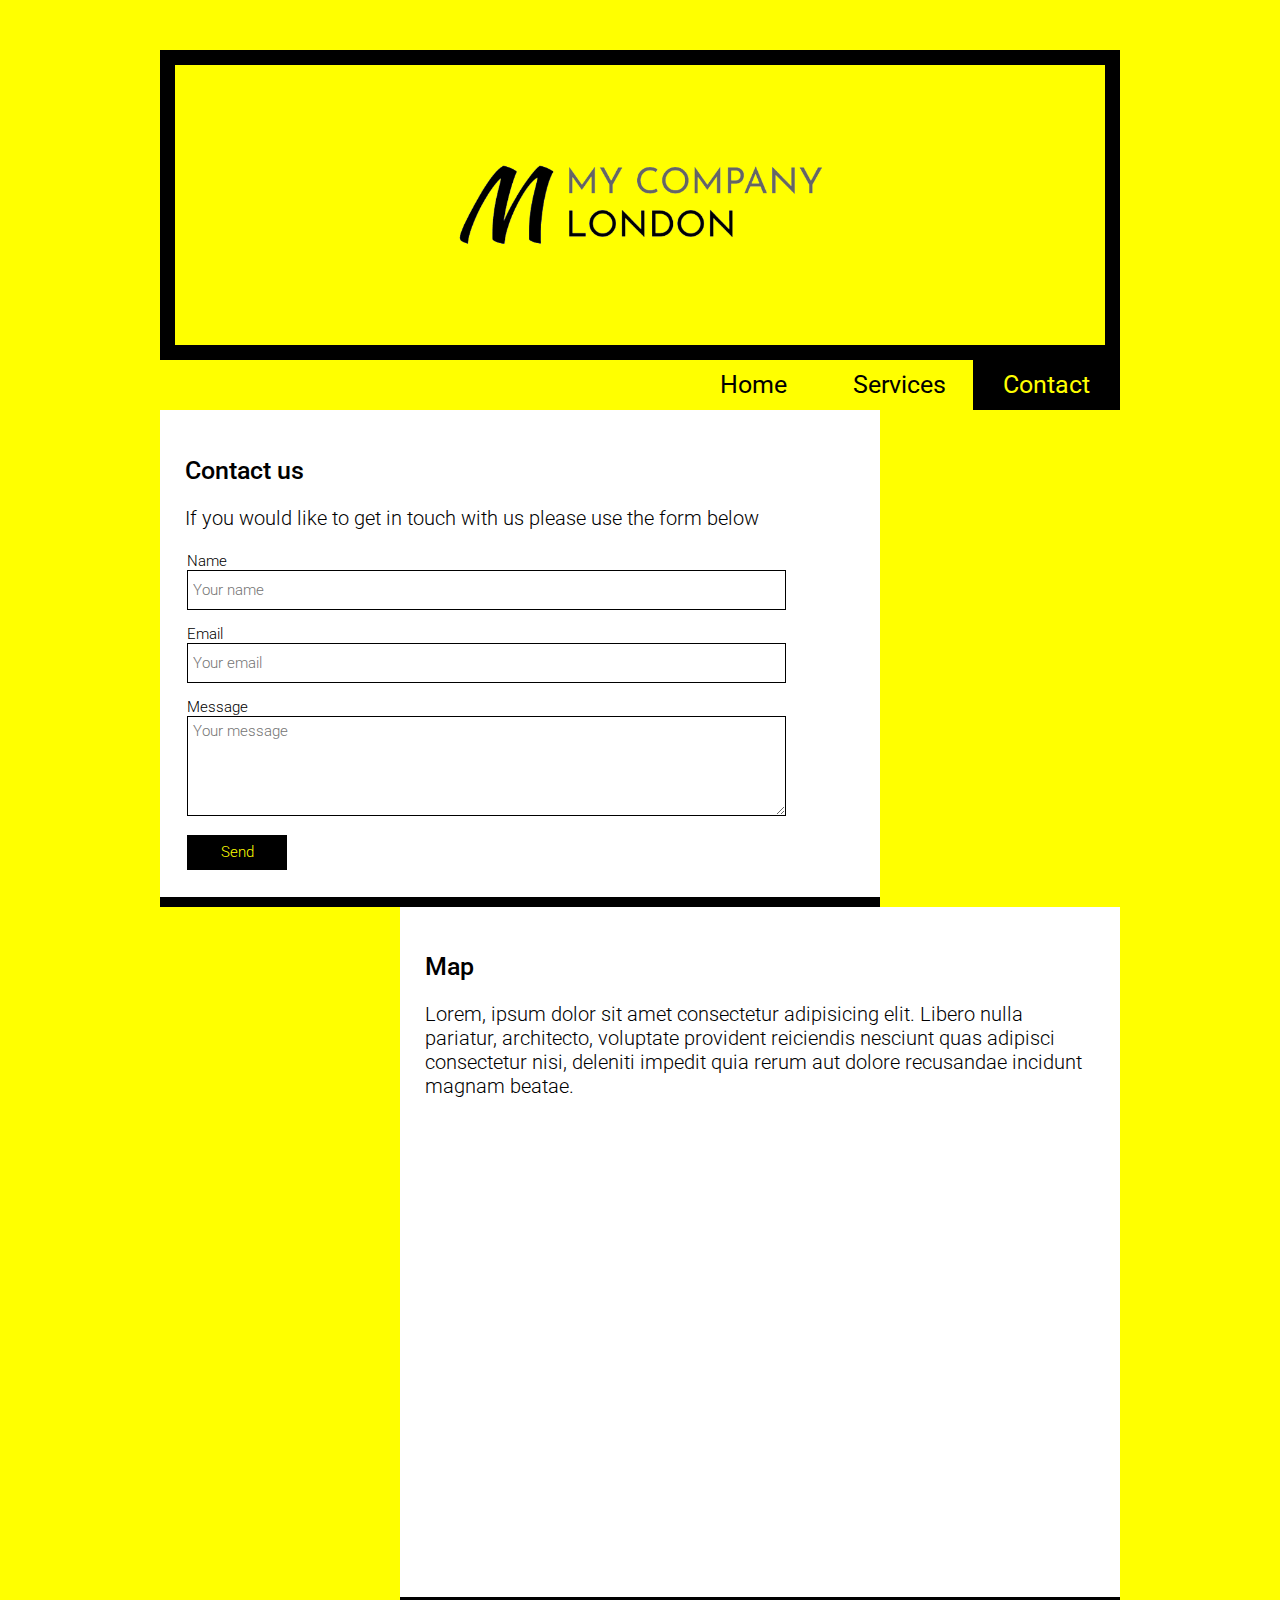
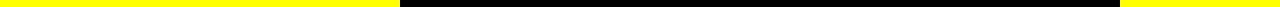
<file: Example 3/contact.html>
<!DOCTYPE html>
<html>
    <head>
        <title>Contact</title>
        <meta charset="utf-8" />
        <meta name="viewport" content="width=device-width, initial-scale=1" />
        <link rel="stylesheet" href="./css/style.css" />
    </head>
    <body>
        <header>
            <img class="logo" src="./images/logo.png" alt="Logo" />
        </header>
        <nav>
            <ul class="main-nav">
                <li class="main-nav__item">
                    <a class="main-nav__link" href="./index.html">Home</a>
                </li>
                <li class="main-nav__item">
                    <a class="main-nav__link" href="./services.html">Services</a>
                </li>
                <li class="main-nav__item main-nav__item--current">
                    <a class="main-nav__link main-nav__link--current" href="./contact.html">Contact</a>
                </li>
            </ul>
        </nav>
        <main>
            <div class="section section--left">
                <h2 class="section__heading--sub">Contact us</h2>
                <p class="section__text">If you would like to get in touch with us please use the form below</p>
                <form class="contact-form">
                    <label class="contact-form__label" for="name">Name</label><br />
                    <input class="contact-form__input" id="name" placeholder="Your name" /><br />
                    <label class="contact-form__label" for="email">Email</label><br />
                    <input class="contact-form__input" id="email" placeholder="Your email" /><br />
                    <label class="contact-form__label" for="message">Message</label><br />
                    <textarea class="contact-form__input contact-form__input--message" id="message" placeholder="Your message"></textarea><br />
                    <button class="section__button">Send</button>
                </form>
            </div>
            <div class="section section--right">
                <h2 class="section__heading--sub">Map</h2>
                <p class="section__text">
                    Lorem, ipsum dolor sit amet consectetur adipisicing elit. Libero nulla pariatur, architecto, voluptate provident reiciendis
                    nesciunt quas adipisci consectetur nisi, deleniti impedit quia rerum aut dolore recusandae incidunt magnam beatae.
                </p>
                <iframe
                    class="map"
                    src="https://www.google.com/maps/embed?pb=!1m18!1m12!1m3!1d40314.5569609929!2d-0.14738906333355653!3d50.83746490181342!2m3!1f0!2f0!3f0!3m2!1i1024!2i768!4f13.1!3m3!1m2!1s0x48758509f6294167%3A0x9cc6af7a727d0ef9!2sBrighton%2C%20Brighton%20and%20Hove!5e0!3m2!1sen!2suk!4v1739279805612!5m2!1sen!2suk"
                    width="600"
                    height="450"
                    style="border: 0"
                    allowfullscreen=""
                    loading="lazy"
                    referrerpolicy="no-referrer-when-downgrade"
                ></iframe>
            </div>
        </main>
    </body>
</html>
</file>
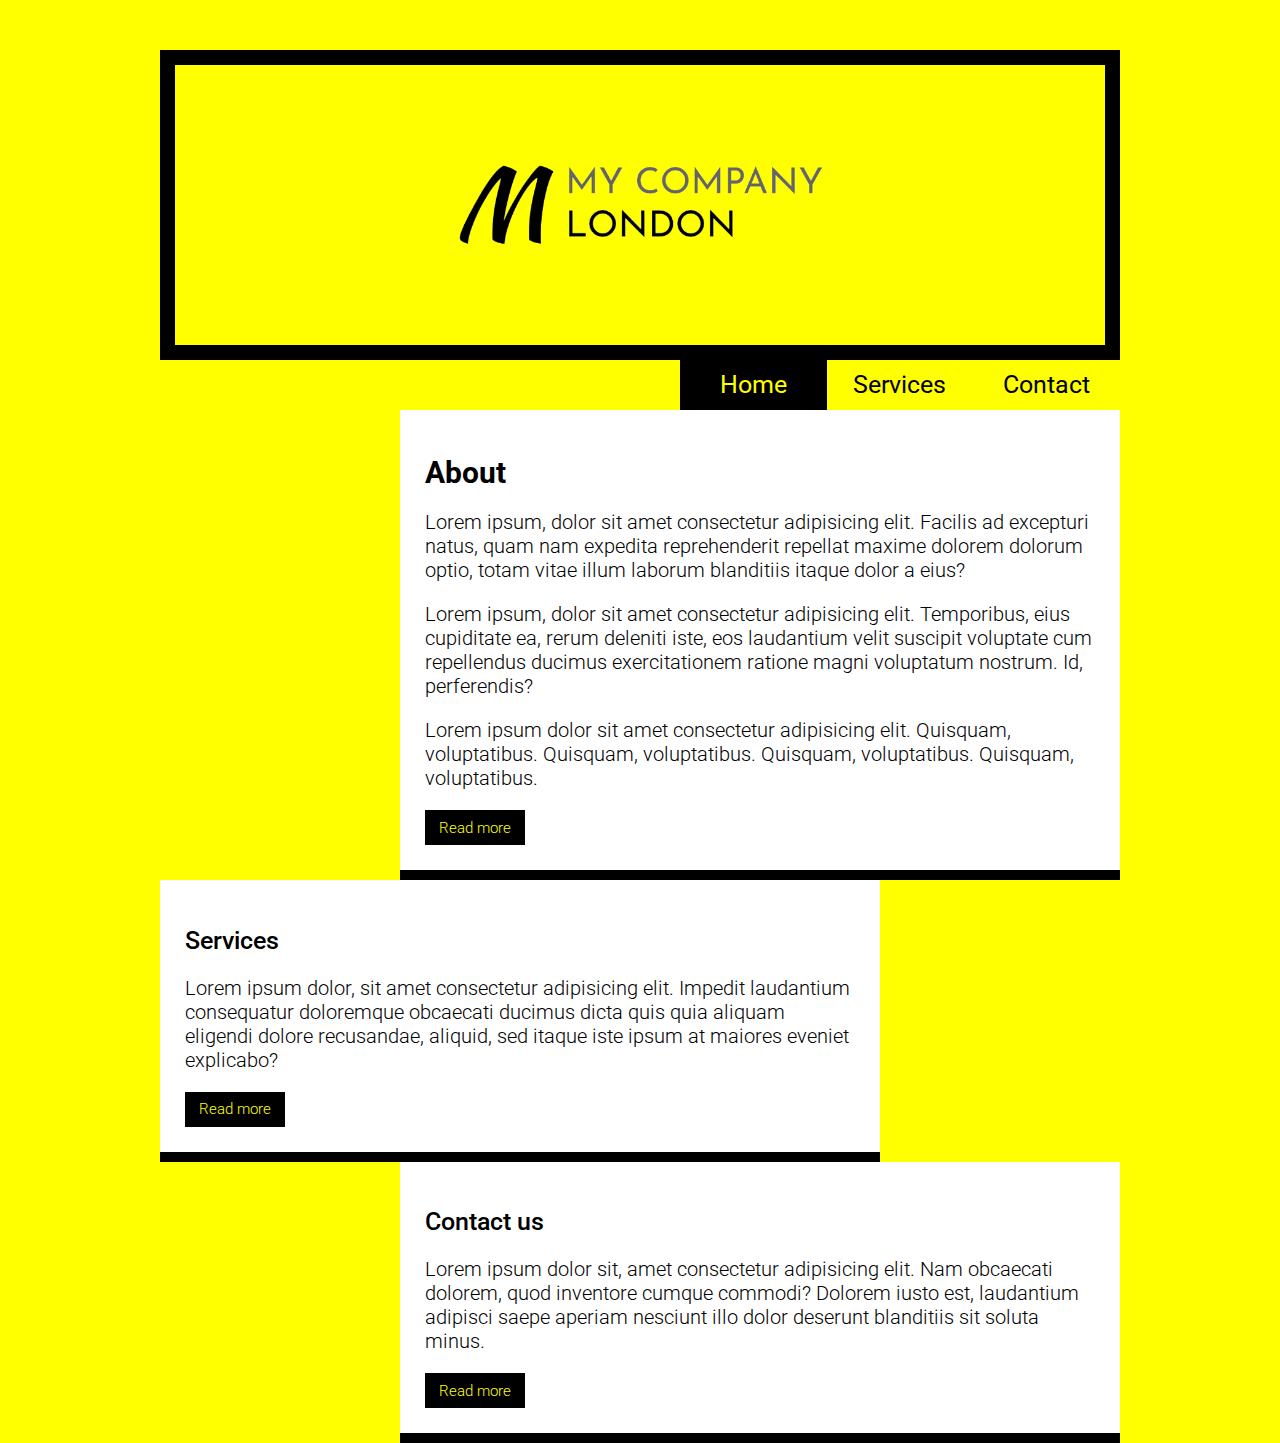
<file: Example 3/home.html>
<!DOCTYPE html>
<html>
    <head>
        <title>Home</title>
        <meta charset="utf-8" />
        <meta name="viewport" content="width=device-width, initial-scale=1" />
        <link rel="stylesheet" href="./css/style.css" />
    </head>
    <body>
        <header>
            <img class="logo" src="./images/logo.png" alt="Logo" />
        </header>
        <nav>
            <ul class="main-nav">
                <li class="main-nav__item main-nav__item--current">
                    <a class="main-nav__link main-nav__link--current" href="./home.html">Home</a>
                </li>
                <li class="main-nav__item">
                    <a class="main-nav__link" href="./services.html">Services</a>
                </li>
                <li class="main-nav__item">
                    <a class="main-nav__link" href="./contact.html">Contact</a>
                </li>
            </ul>
        </nav>
        <main>
            <div class="section section--right">
                <h1 class="section__heading--main">About</h1>
                <p class="section__text">
                    Lorem ipsum, dolor sit amet consectetur adipisicing elit. Facilis ad excepturi natus, quam nam expedita reprehenderit repellat
                    maxime dolorem dolorum optio, totam vitae illum laborum blanditiis itaque dolor a eius?
                </p>
                <p class="section__text">
                    Lorem ipsum, dolor sit amet consectetur adipisicing elit. Temporibus, eius cupiditate ea, rerum deleniti iste, eos laudantium
                    velit suscipit voluptate cum repellendus ducimus exercitationem ratione magni voluptatum nostrum. Id, perferendis?
                </p>
                <p class="section__text">
                    Lorem ipsum dolor sit amet consectetur adipisicing elit. Quisquam, voluptatibus. Quisquam, voluptatibus. Quisquam, voluptatibus.
                    Quisquam, voluptatibus.
                </p>
                <button class="section__button">Read more</button>
            </div>
            <div class="section section--left">
                <h2 class="section__heading--sub">Services</h2>
                <p class="section__text">
                    Lorem ipsum dolor, sit amet consectetur adipisicing elit. Impedit laudantium consequatur doloremque obcaecati ducimus dicta quis
                    quia aliquam eligendi dolore recusandae, aliquid, sed itaque iste ipsum at maiores eveniet explicabo?
                </p>
                <button class="section__button">Read more</button>
            </div>
            <div class="section section--right">
                <h2 class="section__heading--sub">Contact us</h2>
                <p class="section__text">
                    Lorem ipsum dolor sit, amet consectetur adipisicing elit. Nam obcaecati dolorem, quod inventore cumque commodi? Dolorem iusto est,
                    laudantium adipisci saepe aperiam nesciunt illo dolor deserunt blanditiis sit soluta minus.
                </p>
                <button class="section__button">Read more</button>
            </div>
        </main>
    </body>
</html>
</file>
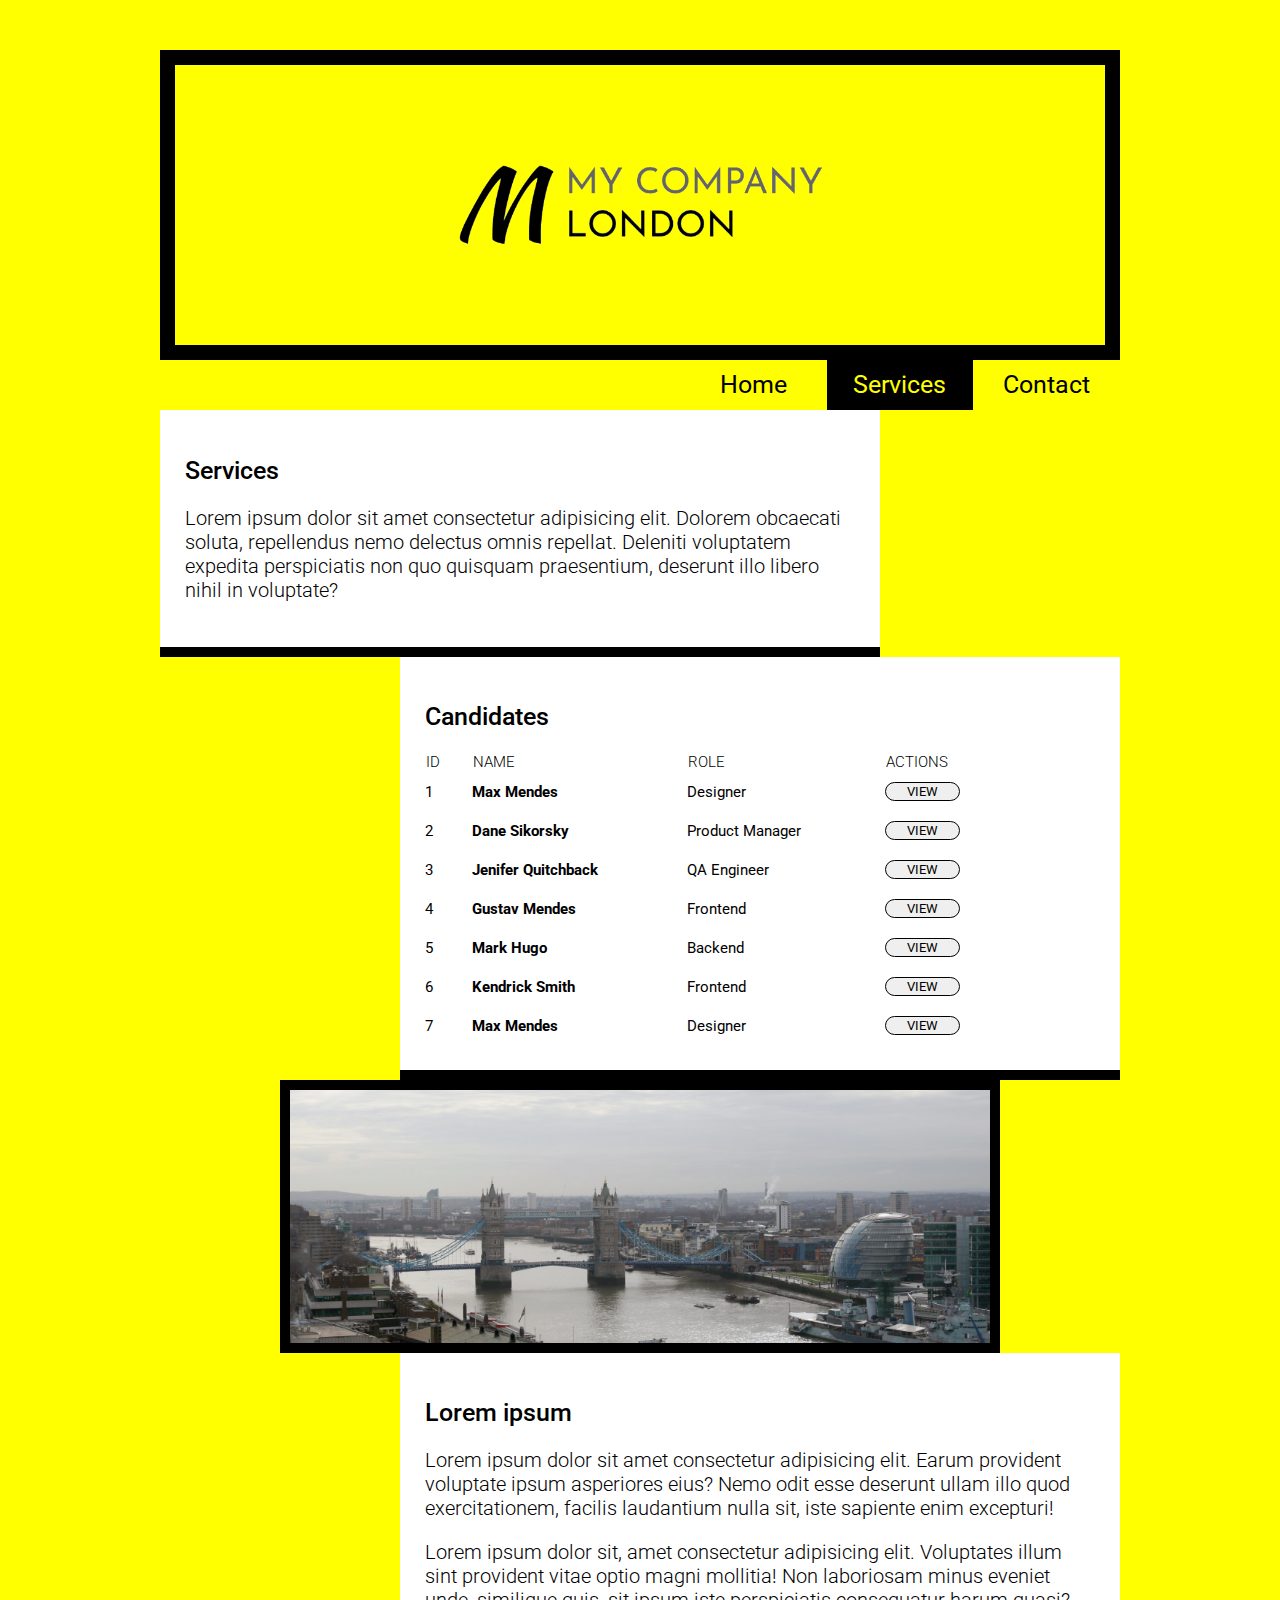
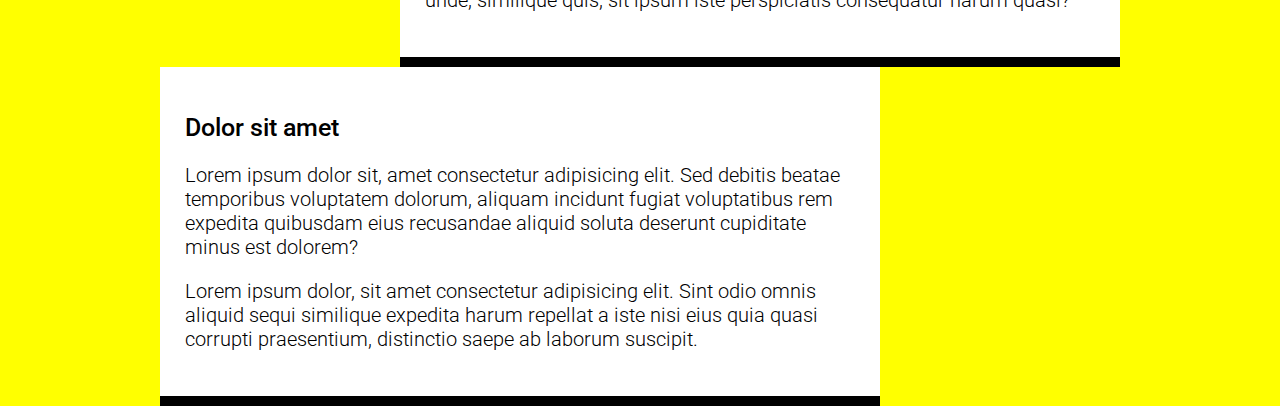
<file: Example 3/services.html>
<!DOCTYPE html>
<html>
    <head>
        <title>Services</title>
        <meta charset="utf-8" />
        <meta name="viewport" content="width=device-width, initial-scale=1" />
        <link rel="stylesheet" href="./css/style.css" />
    </head>
    <body>
        <header>
            <img class="logo" src="./images/logo.png" alt="Logo" />
        </header>
        <nav>
            <ul class="main-nav">
                <li class="main-nav__item">
                    <a class="main-nav__link" href="./index.html">Home</a>
                </li>
                <li class="main-nav__item main-nav__item--current">
                    <a class="main-nav__link main-nav__link--current" href="./services.html">Services</a>
                </li>
                <li class="main-nav__item">
                    <a class="main-nav__link" href="./contact.html">Contact</a>
                </li>
            </ul>
        </nav>
        <main>
            <div class="section section--left">
                <h2 class="section__heading--sub">Services</h2>
                <p class="section__text">
                    Lorem ipsum dolor sit amet consectetur adipisicing elit. Dolorem obcaecati soluta, repellendus nemo delectus omnis repellat.
                    Deleniti voluptatem expedita perspiciatis non quo quisquam praesentium, deserunt illo libero nihil in voluptate?
                </p>
            </div>
            <div class="section section--right">
                <h2 class="section__heading--sub">Candidates</h2>
                <table class="candidate-table">
                    <thead>
                        <tr class="candidate-table__row">
                            <th class="candidate-table__head">ID</th>
                            <th class="candidate-table__head">NAME</th>
                            <th class="candidate-table__head">ROLE</th>
                            <th class="candidate-table__head">ACTIONS</th>
                        </tr>
                    </thead>
                    <tbody>
                        <tr class="candidate-table__row">
                            <td class="candidate-table__data">1</td>
                            <td class="candidate-table__data candidate-table__data--name">Max Mendes</td>
                            <td class="candidate-table__data">Designer</td>
                            <td class="candidate-table__data">
                                <button class="candidate-table__button">VIEW</button>
                            </td>
                        </tr>
                        <tr class="candidate-table__row">
                            <td class="candidate-table__data">2</td>
                            <td class="candidate-table__data candidate-table__data--name">Dane Sikorsky</td>
                            <td class="candidate-table__data">Product Manager</td>
                            <td class="candidate-table__data">
                                <button class="candidate-table__button">VIEW</button>
                            </td>
                        </tr>
                        <tr class="candidate-table__row">
                            <td class="candidate-table__data">3</td>
                            <td class="candidate-table__data candidate-table__data--name">Jenifer Quitchback</td>
                            <td class="candidate-table__data">QA Engineer</td>
                            <td class="candidate-table__data">
                                <button class="candidate-table__button">VIEW</button>
                            </td>
                        </tr>
                        <tr class="candidate-table__row">
                            <td class="candidate-table__data">4</td>
                            <td class="candidate-table__data candidate-table__data--name">Gustav Mendes</td>
                            <td class="candidate-table__data">Frontend</td>
                            <td class="candidate-table__data">
                                <button class="candidate-table__button">VIEW</button>
                            </td>
                        </tr>
                        <tr class="candidate-table__row">
                            <td class="candidate-table__data">5</td>
                            <td class="candidate-table__data candidate-table__data--name">Mark Hugo</td>
                            <td class="candidate-table__data">Backend</td>
                            <td class="candidate-table__data">
                                <button class="candidate-table__button">VIEW</button>
                            </td>
                        </tr>
                        <tr class="candidate-table__row">
                            <td class="candidate-table__data">6</td>
                            <td class="candidate-table__data candidate-table__data--name">Kendrick Smith</td>
                            <td class="candidate-table__data">Frontend</td>
                            <td class="candidate-table__data">
                                <button class="candidate-table__button">VIEW</button>
                            </td>
                        </tr>
                        <tr class="candidate-table__row">
                            <td class="candidate-table__data">7</td>
                            <td class="candidate-table__data candidate-table__data--name">Max Mendes</td>
                            <td class="candidate-table__data">Designer</td>
                            <td class="candidate-table__data">
                                <button class="candidate-table__button">VIEW</button>
                            </td>
                        </tr>
                    </tbody>
                </table>
            </div>
            <div class="section section--center section--image">
                <img class="section__image" src="./images/london.png" alt="Photo of the London skyline focused on Tower Bridge" />
            </div>
            <div class="section section--right section--columns">
                <h2 class="section__heading--sub">Lorem ipsum</h2>
                <p class="section__text">
                    Lorem ipsum dolor sit amet consectetur adipisicing elit. Earum provident voluptate ipsum asperiores eius? Nemo odit esse deserunt
                    ullam illo quod exercitationem, facilis laudantium nulla sit, iste sapiente enim excepturi!
                </p>
                <p class="section__text">
                    Lorem ipsum dolor sit, amet consectetur adipisicing elit. Voluptates illum sint provident vitae optio magni mollitia! Non
                    laboriosam minus eveniet unde, similique quis, sit ipsum iste perspiciatis consequatur harum quasi?
                </p>
            </div>
            <div class="section section--left">
                <h2 class="section__heading--sub">Dolor sit amet</h2>
                <p class="section__text">
                    Lorem ipsum dolor sit, amet consectetur adipisicing elit. Sed debitis beatae temporibus voluptatem dolorum, aliquam incidunt
                    fugiat voluptatibus rem expedita quibusdam eius recusandae aliquid soluta deserunt cupiditate minus est dolorem?
                </p>
                <p class="section__text">
                    Lorem ipsum dolor, sit amet consectetur adipisicing elit. Sint odio omnis aliquid sequi similique expedita harum repellat a iste
                    nisi eius quia quasi corrupti praesentium, distinctio saepe ab laborum suscipit.
                </p>
            </div>
        </main>
    </body>
</html>
</file>
<file: Example 1/css/style.css>
@import url(./vars.css);
@import url(./header.css);
@import url(./navbar.css);
@import url(./bannerimage.css);
@import url(./content.css);
@import url(./table.css);
@import url(./contact-form.css);
@import url(./footer.css);

/* global style */
* {
    box-sizing: border-box;
}

html {
    scroll-behavior: smooth;
}

body {
    margin: auto;
    padding: 0px 15px;
    background-color: var(--bg-color);
}
</file>
<file: Example 2/css/style.css>
@import url(./vars.css);

/* component styles */
@import url(./header.css);
@import url(./nav.css);
@import url(./main-heading.css);
@import url(./main-content.css);
@import url(./main-form.css);
@import url(./results.css);
@import url(./footer.css);

/* global style */
* {
    box-sizing: border-box;
}

html {
    scroll-behavior: smooth;
}

body {
    background-color: var(--background-color);
    margin: auto;
}
</file>
<file: Example 3/css/style.css>
@import url(./vars.css);

/* component styles */
@import url(./header.css);
@import url(./nav.css);
@import url(./section.css);
@import url(./table.css);
@import url(./form.css);
@import url(./map.css);

/* global style */
* {
    box-sizing: border-box;
}

html {
    scroll-behavior: smooth;
}

body {
    background-color: var(--background-color);
    width: 75%;
    margin: auto;
}
</file>
